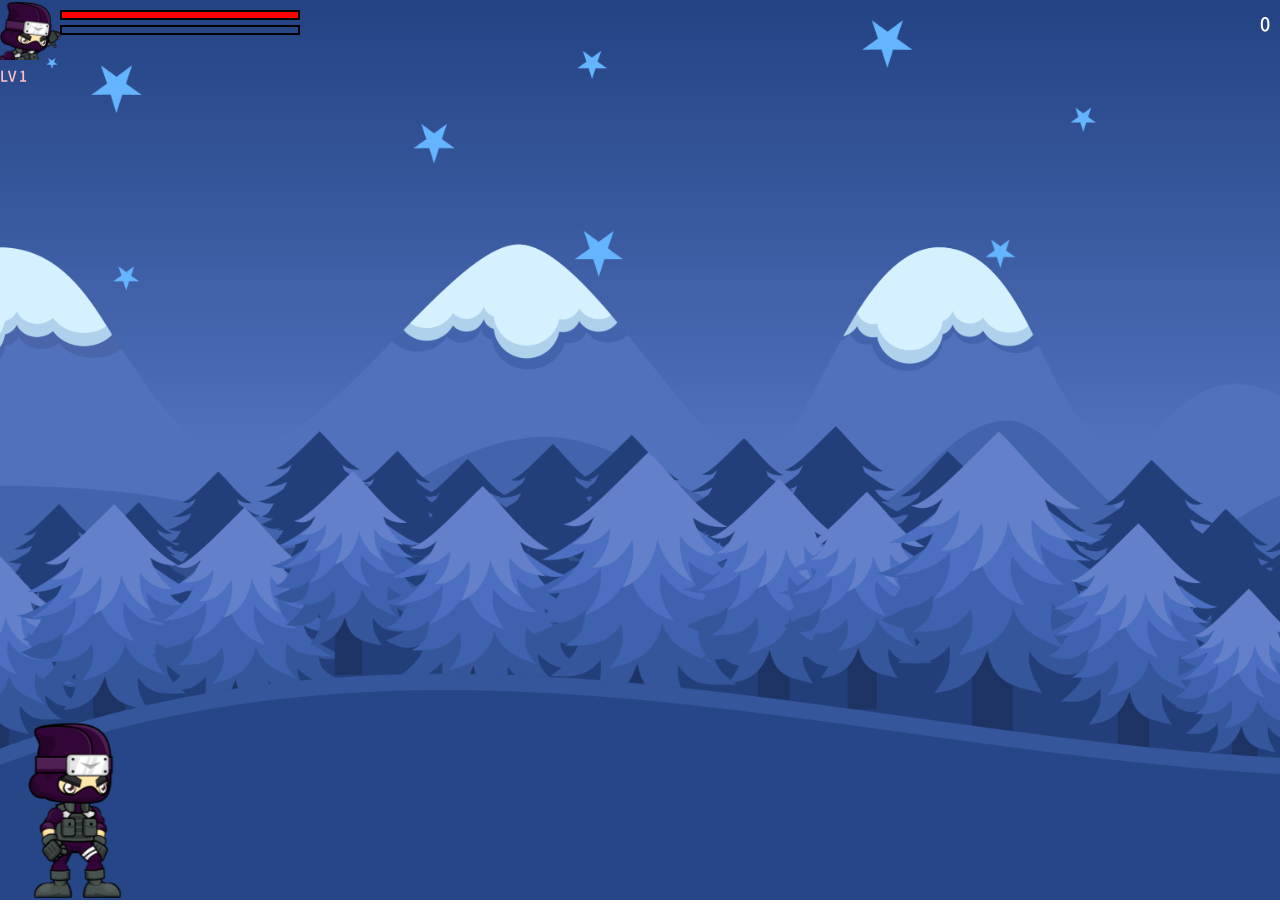
<file: coding/code/index.html>
<!DOCTYPE html>
<html lang="ko">

<head>
	<title>Terry's Game</title>
	<meta charset="utf-8">
	<link rel="stylesheet" type="text/css" href="../../lib/css/common.css">
	<link rel="stylesheet" type="text/css" href="./css/game.css">
</head>
<body>
	<div class="game_app">
		<div class="sky"></div>
		<div class="game">
			<div class="hero_box">
				<div class="level_up"></div>
				<div class="hero"></div>
			</div>					
		</div>
		<div class="game_info">
			<div class="hero_state">
				<figure class="hero_img">
					<img src="../../lib/images/ninja_profile.png" alt="">
					<div class="level_box">
						<span>LV</span>
						<strong>1</strong>
					</div>
				</figure>
				<div class="state_box">
					<div class="hp">
						<span></span>
					</div>
					<div class="exp">
						<span></span>
					</div>
				</div>				
			</div>
			<div class="score_box">0</div>
		</div>
		<div class="game_over">
			<p>GAME OVER</p>
		</div>
	</div>
	<div class="quest_modal">
		<div class="inner_box">
			<div class="quest_talk">
				
			</div>
			<span class="close">닫기 Enter</span>
		</div>
	</div>
	<script type="text/javascript" src="./js/quest.js" charset="utf-8"></script>
	<script type="text/javascript" src="./js/monster.js" charset="utf-8"></script>
	<script type="text/javascript" src="./js/class.js" charset="utf-8"></script>
	<script type="text/javascript" src="./js/game.js" charset="utf-8"></script>
</body>
<br class="m_show">
</html>
</file>
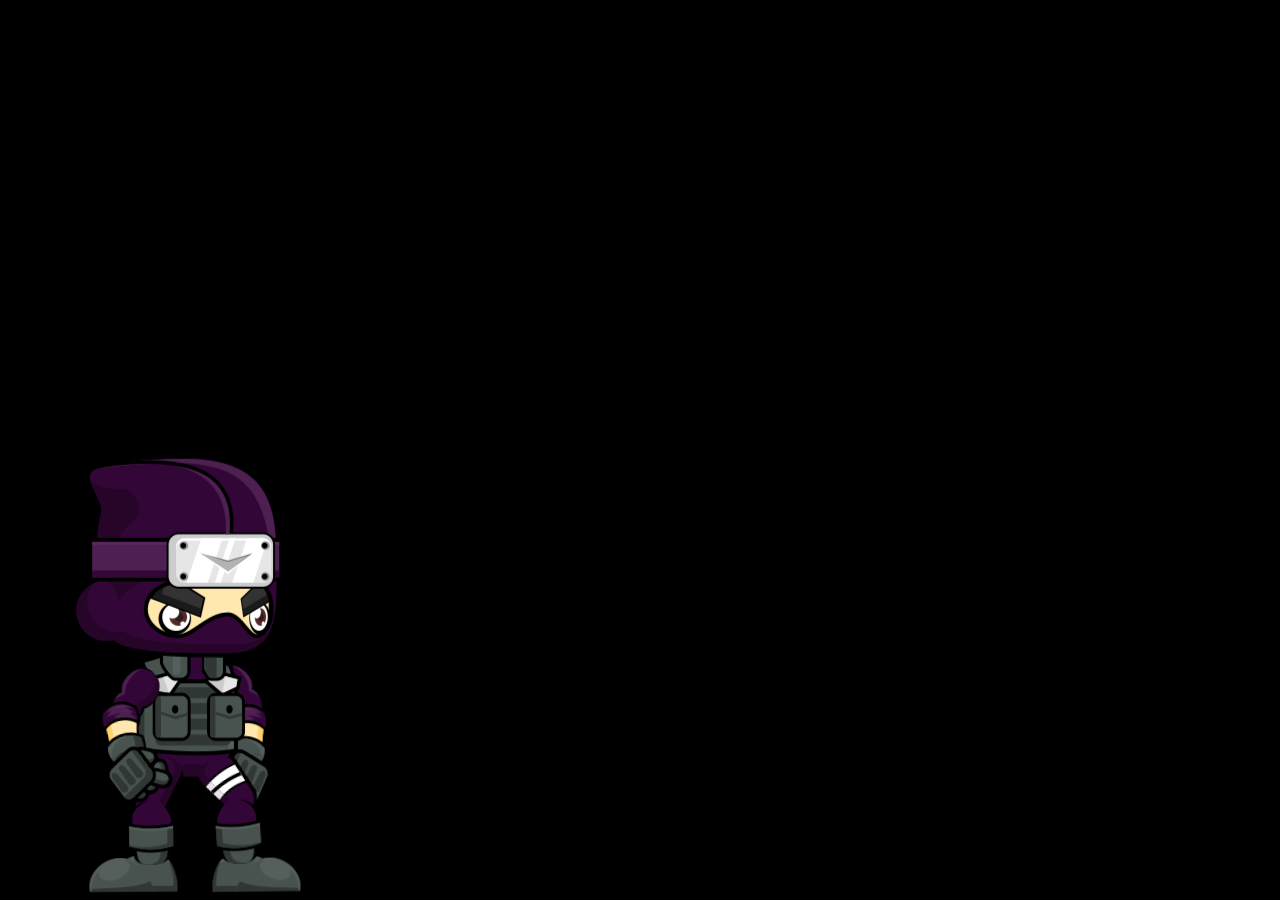
<file: complete/section1/step10/index.html>
<!DOCTYPE html>
<html lang="ko">

<head>
	<title>GGANG GAME</title>
	<meta charset="utf-8">
	<link rel="stylesheet" type="text/css" href="../../../lib/css/common.css">
	<link rel="stylesheet" type="text/css" href="./css/game.css">
</head>
<body>
	<div class="game_app">
		<div class="game">
			<div class="hero_box">
				<div class="hero"></div>
			</div>
		</div>
	</div>
	<script type="text/javascript" src="./js/class.js" charset="utf-8"></script>
	<script type="text/javascript" src="./js/game.js" charset="utf-8"></script>
</body>

</html>
</file>
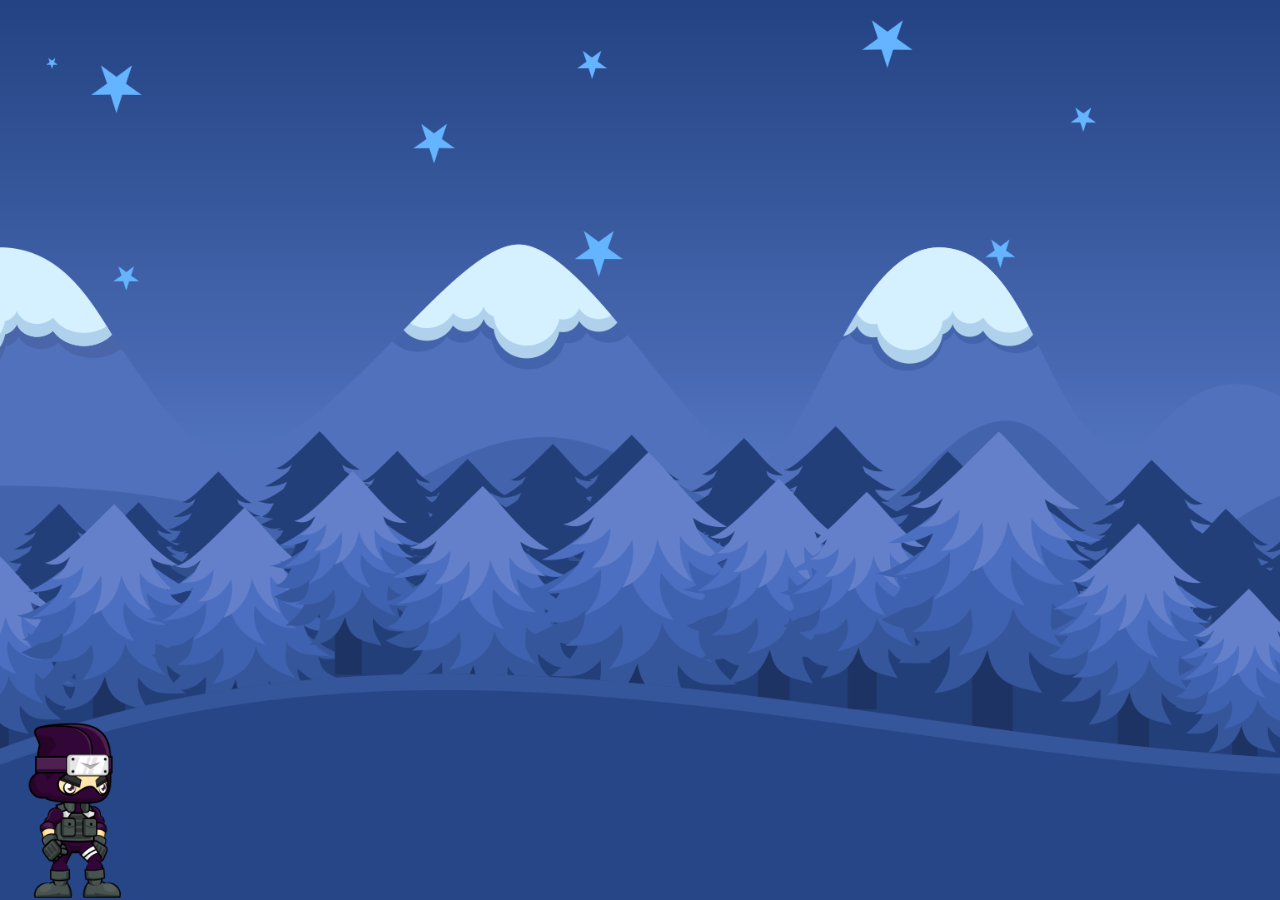
<file: complete/section1/step12/index.html>
<!DOCTYPE html>
<html lang="ko">

<head>
	<title>GGANG GAME</title>
	<meta charset="utf-8">
	<link rel="stylesheet" type="text/css" href="../../../lib/css/common.css">
	<link rel="stylesheet" type="text/css" href="./css/game.css">
</head>
<body>
	<div class="game_app">
		<div class="sky"></div>
		<div class="game">
			<div class="hero_box">
				<div class="hero"></div>
			</div>
		</div>
	</div>
	<script type="text/javascript" src="./js/class.js" charset="utf-8"></script>
	<script type="text/javascript" src="./js/game.js" charset="utf-8"></script>
</body>

</html>
</file>
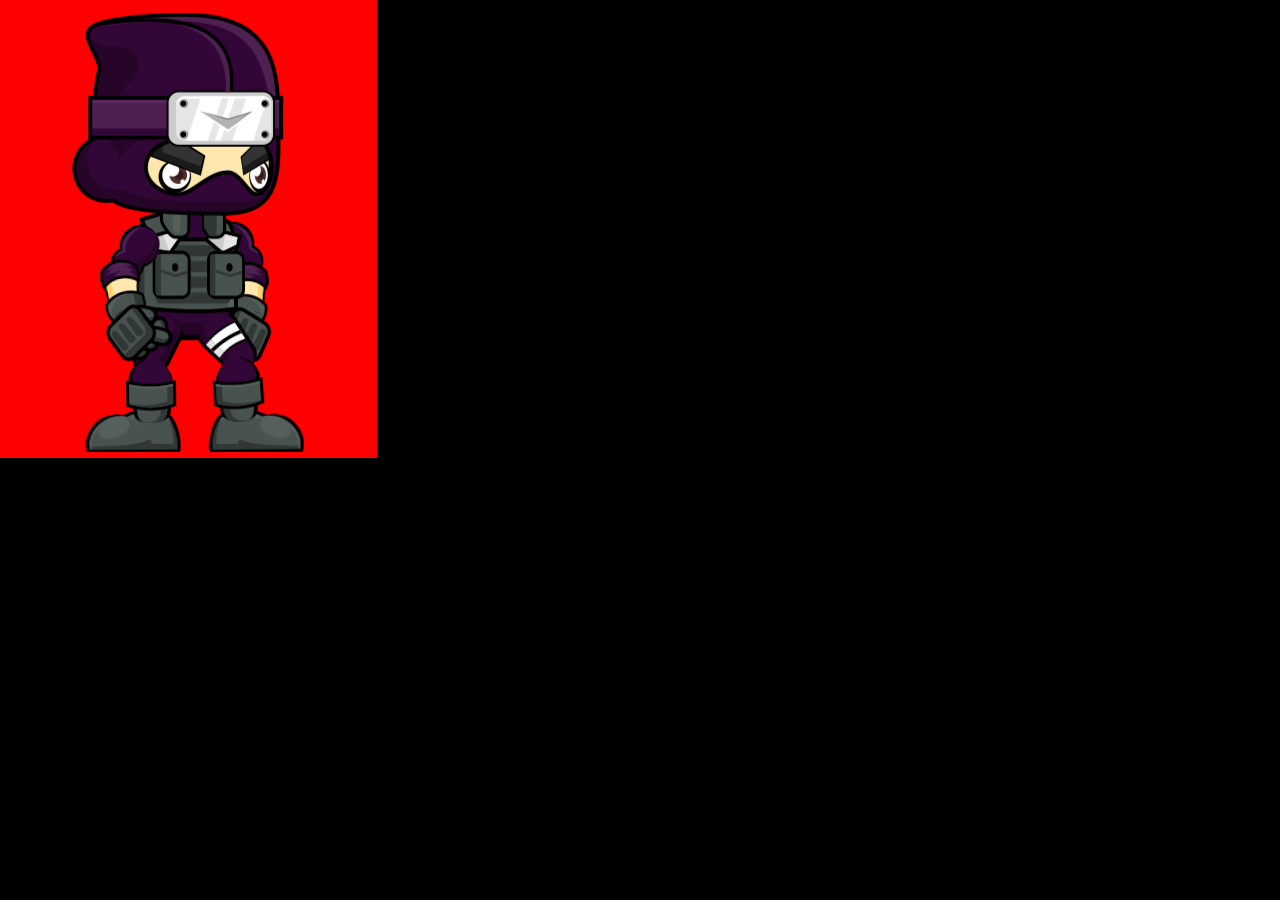
<file: complete/section1/step2/index.html>
<!DOCTYPE html>
<html lang="ko">

<head>
	<title>GGANG GAME</title>
	<meta charset="utf-8">
	<link rel="stylesheet" type="text/css" href="../../../lib/css/common.css">
	<link rel="stylesheet" type="text/css" href="./css/game.css">
</head>
<body>
	<div class="game_app">
		<div class="game">
			<div class="hero_box">
				<div class="hero"></div>
			</div>
		</div>
	</div>
	<script type="text/javascript" src="./js/game.js" charset="utf-8"></script>
</body>

</html>
</file>
<file: coding/code/css/game.css>
.body {scrollbar-width: none;}
.game_app {overflow: hidden; position: relative; min-width: 1280px; height: 100vh;}
.game_app .game {position: absolute; left: 0; bottom: 0; z-index: 10; width: 70000px; height: 100%; background-image: url('../../../lib/images/bg_bottom.png'); background-repeat: repeat-x; background-size: auto 100%; will-change: transform;}
.game_app .sky {position: absolute; left: 0; bottom: 0; z-index: 1; width: 100%; height: 100%; background: url('../../../lib/images/bg_top.png') repeat-x; background-size: auto 100%; will-change: transform;} 

.game_info {position: fixed; left:0; top: 0; z-index: 20; width: 100%; height: 150px;}
.game_info .hero_state {width: 300px; height:100%;}
.game_info .hero_state .hero_img {position: relative; float: left; width: 20%;}
.game_info .hero_state .hero_img .level_box {position: absolute; left: 0; top: 100%; font-size: 14px; color: pink;}

.game_info .hero_state .state_box {float: left; width: 80%; height: 100%; padding-top: 10px;}
.game_info .hero_state .hp {width: 100%; height: 10px; border: 2px solid #000;}
.game_info .hero_state .hp span {display: block; width: 100%; height: 100%; background: red; transition: width .2s linear;}
.game_info .hero_state .exp {width: 100%; height: 10px; margin-top: 5px; border: 2px solid #000;}
.game_info .hero_state .exp span {display: block; width: 0%; height: 100%; background: #ffd700; transition: width .2s linear;}


.game_info .score_box {position: absolute; top: 10px; right: 10px; color:#fff; font-size: 18px;}

.game_over {display: none; position: fixed; left: 0; top:0; z-index: 200; width: 100%; height: 100%; background-color: rgb(0,0,0,.5);}
.game_over.active {display: block;}
.game_over p {display: flex; height: 100%; align-items: center; justify-content: center; color: #fff; font-size: 150px;}

.quest_modal {display: none; position: absolute; left:0; top: 0; right:0; bottom: 0; z-index: 210; background-color: rgba(0,0,0,.5);}
.quest_modal.active {display: block;}
.quest_modal .inner_box {position: absolute; left: 50%; top: 50%; z-index: 10; width: 700px; transform: translate(-50%, -50%); padding: 40px 10px; box-sizing: border-box; background-color: #fff; border: 10px solid #7893eb; border-radius: 10px;}
.quest_modal .inner_box .close {position: absolute; right: 10px; bottom: 5px; color: #bf0000;}

.quest_talk .npc_img {float: left; width: 10%;}
.quest_talk p {float: left; width: 90%; padding-left: 20px; color: #222; font-size: 20px;}
.quest_talk p span {color: red;}


@keyframes stageStart {
    0% {opacity: 1;}
    80%{opacity: 1;}
    100% {opacity: 0;}
}
.stage_box {position: absolute; left: 50%; top:50%; z-index: 190; transform: translate(-50%, -50%); color: #fff; font-size: 90px; white-space: nowrap; animation: stageStart 1.5s; animation-fill-mode: both; }

@keyframes hero_idle {
    from {background-position-x: 0px;}
    to {background-position-x: -1498px;}
}
@keyframes hero_run {
    from {background-position-x: 0px;}
    to {background-position-x: -1498px;}
}
@keyframes hero_attack {
    from {background-position-x: 0px;}
    to {background-position-x: -1498px;}
}

@keyframes hero_crash {
    from {background-position-x: 0px;}
    to {background-position-x: -299px;}
}

@keyframes hero_slide {
    from {background-position-x: 0px;}
    to {background-position-x: -1498px;}
}

@keyframes hero_levelup {
    0% {opacity: 0;}
    20% {opacity: 1;}
    80% {opacity: 1;}
    100% {opacity: 0;}
}

.hero_box {position: fixed; left:0; bottom:0; width: 150px; height: 182px; will-change: transform;}
.hero_box .hero {height: 100%; background-image: url('../../../lib/images/ninja_idle.png'); background-size: 1498px 182px; animation: hero_idle 0.7s infinite steps(10);}
.hero_box .hero.flip {transform: rotateY(180deg);}
.hero_box .hero.run, .hero_box .hero.run.attack {height: 100%; background-image: url('../../../lib/images/ninja_run.png'); background-size: 1498px 182px; animation: hero_run 0.7s infinite steps(10);}
.hero_box .hero.attack {height: 100%; background-image: url('../../../lib/images/ninja_attack.png'); background-size: 1498px 182px; animation: hero_attack 0.7s 1 steps(10);}
.hero_box .hero.crash {background-image: url('../../../lib/images/ninja_crash.png'); background-size: 299px 182px; animation: hero_crash 0.4s 1 steps(2);}
.hero_box .hero.dead {background-image: url('../../../lib/images/ninja_dead.png'); background-size: 150px 182px; animation: none; transform: rotate(93deg);} 
.hero_box .hero.slide {background-image: url('../../../lib/images/ninja_slide.png'); background-size: 1498px 182px; animation: hero_slide 0.7s 1 steps(10);}

.hero_box .level_up {position: absolute; left: 50%; bottom:100%; width: 200px; height: 42px; background-image: url('../../../lib/images/levelup.png'); background-size: cover; transform: translateX(-50%); opacity: 0;}
.hero_box .level_up.active {animation: hero_levelup 1s linear; animation-fill-mode: both;}

.hero_bullet {position: absolute; left:0; bottom: 0; z-index: 90; width: 120px; height: 24px; background-image: url('../../../lib/images/hero_bullet.png'); background-size: cover; background-repeat: no-repeat; will-change: transform;}

@keyframes monster_run {
    from {background-position-x: 0px;}
    to {background-position-x: -2242px;}
}

.monster_box {position: absolute; left: 700px; bottom:0px; z-index: 90; width: 280px; height: 294px; will-change: transform;}
.monster_box.remove {opacity: 0; transition: opacity .2s;}
.monster_box .monster {height: 100%; background-image: url('../../../lib/images/monster/monster_green_run.png'); background-size: 2242px 294px;  animation: monster_run 1s infinite steps(8);}
.monster_box .hp {position: absolute; left:0; top:0; width: 100%; height: 10px; border: 2px solid #000; transform: translateY(-100%);}
.monster_box .hp span {display: block; width: 100%; height: 100%; background-color: #ff0000; transition: width .3s;}

.monster_box.yellow_mon .monster{background-image: url('../../../lib/images/monster/monster_yellow_run.png');}
.monster_box.pink_mon .monster{background-image: url('../../../lib/images/monster/monster_pink_run.png');}

@keyframes zombie_king_run {
    from {background-position-x: 0px;}
    to {background-position-x: -4300px;}
}

.monster_box.zombie_king {width: 430px; height: 519px;}
.monster_box.zombie_king .monster{background-image: url('../../../lib/images/monster/zombie_run.png'); background-size: 4300px 519px; animation: zombie_king_run 1s infinite steps(10);}

@keyframes monster_run_boss {
    from {background-position-x: 0px;}
    to {background-position-x: -3600px;}
}

@keyframes boss {
    from {background-position-x: 0px;}
    to {background-position-x: -6102px;}
}

.monster_box.green_mon_boss {width: 450px; height: 472px;}
.monster_box.green_mon_boss .monster {background-image: url('../../../lib/images/monster/monster_green_run.png'); background-size: 3600px 472px; animation: monster_run_boss 1s infinite steps(8);}

.monster_box.yellow_mon_boss {width: 450px; height: 472px;}
.monster_box.yellow_mon_boss .monster {background-image: url('../../../lib/images/monster/monster_yellow_run.png'); background-size: 3600px 472px; animation: monster_run_boss 1s infinite steps(8);}

.monster_box.pink_mon_boss {width: 450px; height: 472px;}
.monster_box.pink_mon_boss .monster {background-image: url('../../../lib/images/monster/monster_pink_run.png'); background-size: 3600px 472px; animation: monster_run_boss 1s infinite steps(8);}

.monster_box.eve {width: 763px; height: 800px;}
.monster_box.eve .monster {background-image: url('../../../lib/images/monster/monster_pink_run.png'); background-size: 6102px 800px; animation: boss 1s infinite steps(8);}

@keyframes textDamage {
    0% {opacity: 0; bottom: 0;}
    70% {opacity: 1; bottom: 50px;}
    100% {opacity: 0; bottom: 90px;}
}
.text_damage {position: absolute; left:0; bottom: 0; z-index: 200; font-family: 'roboto'; font-size: 110px; background: linear-gradient(to bottom, rgba(196,41,30,1) 0%,rgba(230,89,191,1) 100%); -webkit-text-stroke: 5px rgba(255,255,255,.7); -webkit-background-clip: text; -webkit-text-fill-color: transparent; animation: textDamage .5s ease-out; animation-fill-mode: both;}


@keyframes npc_idle {
    from {background-position: 0px;}
    to {background-position: -1498px;}
}
.npc_box {position: absolute; left: 400px; bottom: 0; z-index: 90; width: 150px; height: 182px;}
.npc_box .npc {height: 100%; background-image: url('../../../lib/images/robot_idle.png'); background-size: 1498px 182px; animation: npc_idle .7s infinite steps(10);}

.npc_box .talk_box {position: absolute; left: 60px; bottom: 105%; width: 150px; color: #222; background-color: #f1f1f1; border: 2px solid #555; border-radius: 20px;}
.npc_box .talk_box p {padding: 10px;}
.npc_box .talk_box span {display: block; color:#bf0000; text-align: right; font-size: 14px;}
</file>
<file: complete/section1/step10/css/game.css>
.game_app {position: relative; height: 100vh;}
.game_app .game {position: absolute; left: 0; bottom: 0; z-index: 10; width: 100%; height: 100%; background-color: #000;}

@keyframes hero_idle {
	from {background-position-x: 0px;}
	to {background-position-x: -3770px;}
}
@keyframes hero_run {
	from {background-position-x: 0px;}
	to {background-position-x: -3770px;}
}
@keyframes hero_attack {
	from {background-position-x: 0px;}
	to {background-position-x: -3770px;}
}

.hero_box {position: fixed; left:0; bottom: 0; z-index:100; width: 377px; height: 458px;}
.hero_box .hero {height: 100%; background-image: url('../../../../lib/images/ninja_idle.png'); background-size: 3770px 458px; animation: hero_idle 0.7s infinite steps(10);}
.hero_box .hero.flip {transform: rotateY(180deg);}
.hero_box .hero.run {height: 100%; background-image: url('../../../../lib/images/ninja_run.png'); background-size: 3770px 458px; animation: hero_run 0.7s infinite steps(10);}
.hero_box .hero.attack {height: 100%; background-image: url('../../../../lib/images/ninja_attack.png'); background-size: 3770px 458px; animation: hero_attack 0.7s 1 steps(10);}

.hero_bullet {position: absolute; left:0; bottom:0; z-index:90; width:160px; height:32px; background-image: url('../../../../lib/images/hero_bullet.png'); background-size:cover; background-repeat: no-repeat;}
</file>
<file: complete/section1/step12/css/game.css>
.game_app {overflow: hidden; position: relative; height: 100vh;}
.game_app .game {position: absolute; left: 0; bottom: 0; z-index: 10; width: 70000px; height: 100%; background-image: url('../../../../lib/images/bg_bottom.png'); background-repeat: repeat-x; background-size: auto 100%;}
.game_app .sky {position: absolute; left:0; bottom: 0; z-index:1; width: 100%; height: 100%; background-image: url('../../../../lib/images/bg_top.png'); background-repeat: repeat-x; background-size: auto 100%;}

@keyframes hero_idle {
	from {background-position-x: 0px;}
	to {background-position-x: -1498px;}
}
@keyframes hero_run {
	from {background-position-x: 0px;}
	to {background-position-x: -1498px;}
}
@keyframes hero_attack {
	from {background-position-x: 0px;}
	to {background-position-x: -1498px;}
}

.hero_box {position: fixed; left:0; bottom: 0; z-index:100; width: 150px; height: 182px;}
.hero_box .hero {height: 100%; background-image: url('../../../../lib/images/ninja_idle.png'); background-size: 1498px 182px; animation: hero_idle 0.7s infinite steps(10);}
.hero_box .hero.flip {transform: rotateY(180deg);}
.hero_box .hero.run {height: 100%; background-image: url('../../../../lib/images/ninja_run.png'); background-size: 1498px 182px; animation: hero_run 0.7s infinite steps(10);}
.hero_box .hero.attack {height: 100%; background-image: url('../../../../lib/images/ninja_attack.png'); background-size: 1498px 182px; animation: hero_attack 0.7s 1 steps(10);}

.hero_bullet {position: absolute; left:0; bottom:0; z-index:90; width:120px; height:24px; background-image: url('../../../../lib/images/hero_bullet.png'); background-size:cover; background-repeat: no-repeat;}
</file>
<file: complete/section1/step2/css/game.css>
.game_app {position: relative; height: 100vh;}
.game_app .game {position: absolute; left: 0; bottom: 0; z-index: 10; width: 100%; height: 100%; background-color: #000;}

@keyframes hero_idle {
	from {background-position-x: 0px;}
	to {background-position-x: -3770px;}
}
@keyframes hero_run {
	from {background-position-x: 0px;}
	to {background-position-x: -3770px;}
}
@keyframes hero_attack {
	from {background-position-x: 0px;}
	to {background-position-x: -3770px;}
}

.hero_box {width: 377px; height: 458px; background-color: red;}
.hero_box .hero {height: 100%; background-image: url('../../../../lib/images/ninja_idle.png'); background-size: 3770px 458px; animation: hero_idle 0.7s infinite steps(10);}
.hero_box .hero.run {height: 100%; background-image: url('../../../../lib/images/ninja_run.png'); background-size: 3770px 458px; animation: hero_run 0.7s infinite steps(10);}
.hero_box .hero.attack {height: 100%; background-image: url('../../../../lib/images/ninja_attack.png'); background-size: 3770px 458px; animation: hero_attack 0.7s infinite steps(10);}
</file>
<file: lib/css/common.css>
/* reset */
html, body, div, span, applet, object, iframe, h1, h2, h3, h4, h5, h6, p, blockquote, pre, a, abbr, acronym, address, big, cite, code, del, dfn, em, img, ins, kbd, q, s, samp, small, strike, strong, sub, sup, tt, var, b, u, i, center, dl, dt, dd, ol, ul, li, fieldset, form, label, legend, table, caption, tbody, tfoot, thead, tr, th, td, article, aside, canvas, details, embed, figure, figcaption, footer, header, hgroup, menu, nav, output, ruby, section, summary, time, mark, audio, video, textarea, input, button { margin: 0; padding: 0; border: 0; font: inherit; vertical-align: baseline; }
article, aside, details, figcaption, figure, footer, header, hgroup, menu, nav, section { display: block; }
body {font-size: 16px; font-family:'NotoM', '돋움', serif; line-height: 1.5; }
ol, ul { list-style: none; }
blockquote, q { quotes: none; }
blockquote:before, blockquote:after, q:before, q:after { content: ''; content: none; }
table { border-collapse: collapse; border-spacing: 0; }

/* font */
@font-face {font-family: 'NotoM';
src:url(../fonts/NotoSans-Medium.woff2) format('woff2'),
url(../fonts/NotoSans-Medium.woff) format('woff')}

@font-face {font-family: 'roboto';
src:url(../fonts/roboto.woff2) format('woff2'),
url(../fonts/roboto.woff) format('woff')}

/* custom */
html, body, div, span, applet, object, iframe, h1, h2, h3, h4, h5, h6, p, blockquote, pre, a, abbr, acronym, address, big, cite, code, del, dfn, em, img, ins, kbd, q, s, samp, small, strike, strong, sub, sup, tt, var, b, u, i, center, dl, dt, dd, ol, ul, li, fieldset, form, label, legend, table, caption, tbody, tfoot, thead, tr, th, td, article, aside, canvas, details, embed, figure, figcaption, footer, header, hgroup, menu, nav, output, ruby, section, summary, time, mark, audio, video, textarea, input, button {box-sizing:border-box;}

img {width:100%;}
</file>
